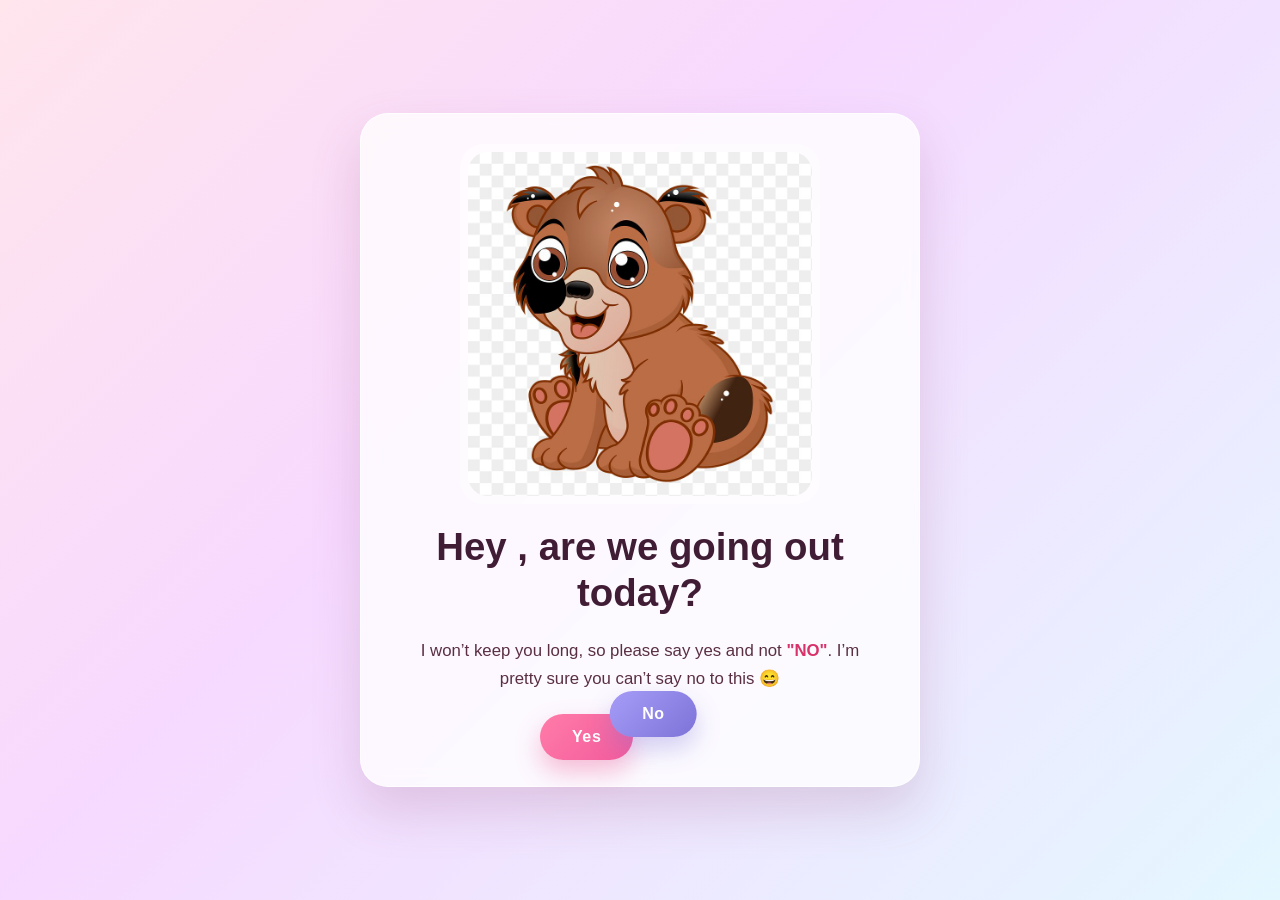
<file: index.html>
<!DOCTYPE html>
<html lang="en">
  <head>
    <meta charset="UTF-8" />
    <meta name="viewport" content="width=device-width, initial-scale=1.0" />
    <title>Ask Her Out</title>

    <link rel="stylesheet" href="./style.css" />
  </head>
  <body>
    <audio id="bgMusic" autoplay loop preload="auto">
      <source src="./Ordinary.mp3" type="audio/mpeg" />
    </audio>

    <div class="page-shell">
      <div class="container">
        <div class="image-card">
          <img src="./for index.jpeg" alt="Cute bear asking a question" class="hero-image" />
        </div>

        <h1>Hey , are we going out today?</h1>
        <p>
          I won’t keep you long, so please say yes and not <strong>"NO"</strong>.
          I’m pretty sure you can’t say no to this 😄
        </p>

        <div class="btn">
          <a href="yes.html" class="yes-btn">Yes</a>
          <a href="#" id="move-random" class="no-btn">No</a>
        </div>
      </div>
    </div>

    <script src="./script.js"></script>
  </body>
</html>
</file>
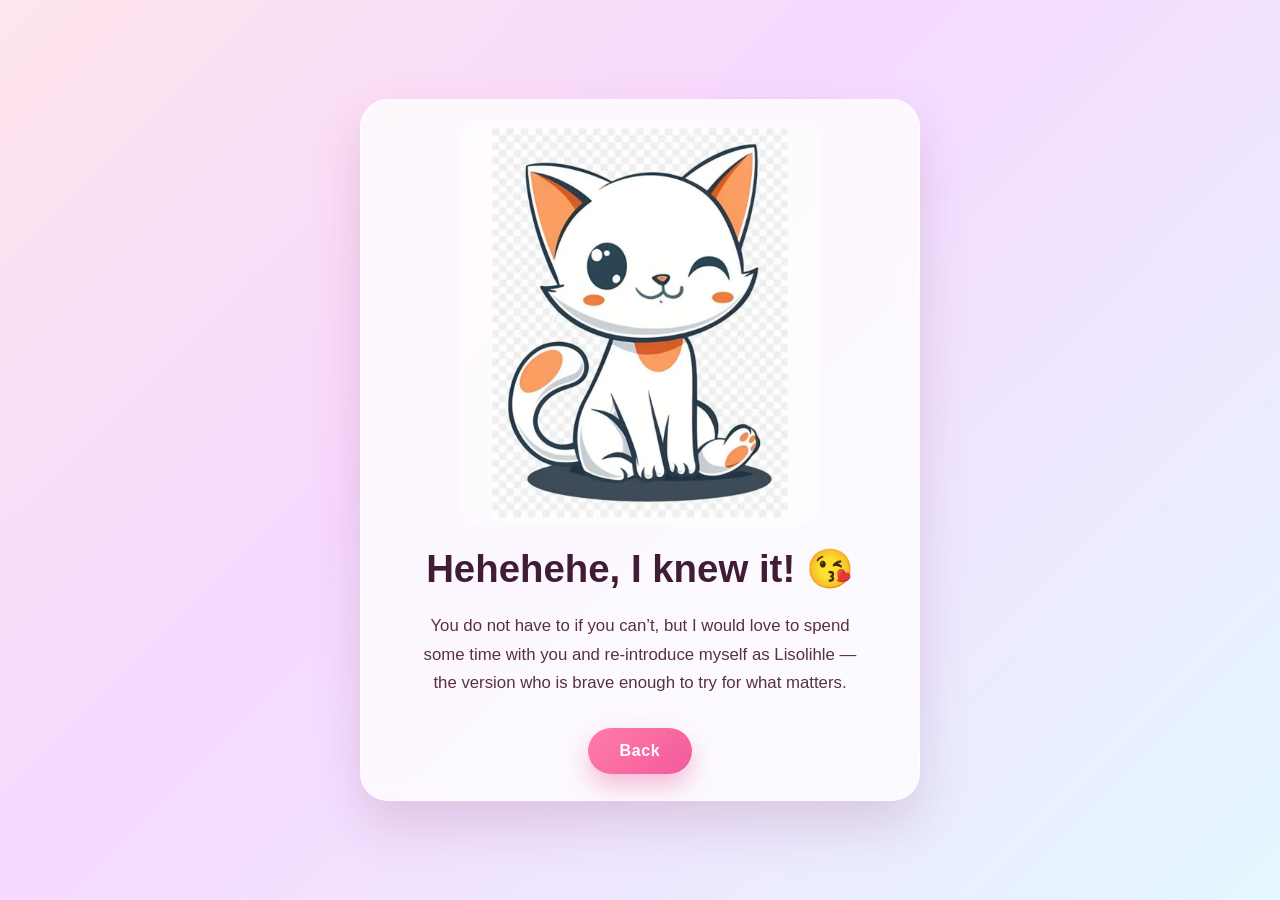
<file: yes.html>
<!DOCTYPE html>
<html lang="en">
  <head>
    <meta charset="UTF-8" />
    <meta name="viewport" content="width=device-width, initial-scale=1.0" />
    <title>Yes! ❤️</title>

    <link rel="stylesheet" href="./style.css" />
  </head>
  <body>
    <audio id="bgMusic" autoplay loop preload="auto">
      <source src="./Ordinary.mp3" type="audio/mpeg" />
    </audio>

    <div class="page-shell">
      <div class="container yes-page">
        <div class="image-card">
          <img src="./for yes.webp" alt="Happy cute cat" class="hero-image" />
        </div>

        <h1>Hehehehe, I knew it! 😘</h1>
        <p>
          You do not have to if you can’t, but I would love to spend some time with you and
          re-introduce myself as Lisolihle — the version who is brave enough to try for what
          matters.
        </p>
        <a href="index.html" class="back-link">Back</a>
      </div>
    </div>
  </body>
</html>
</file>
<file: style.css>
* {
  margin: 0;
  padding: 0;
  box-sizing: border-box;
  font-family: "Segoe UI", Tahoma, Geneva, Verdana, sans-serif;
}

html, body {
  width: 100%;
  min-height: 100%;
  overflow-x: hidden;
}

body {
  min-height: 100vh;
  display: flex;
  justify-content: center;
  align-items: center;
  background: linear-gradient(135deg, #ffe5ec 0%, #f7d9ff 40%, #e4f7ff 100%);
  padding: 24px;
}

.page-shell {
  width: 100%;
  display: flex;
  justify-content: center;
  align-items: center;
}

.container {
  display: flex;
  flex-direction: column;
  text-align: center;
  align-items: center;
  gap: 20px;
  width: min(100%, 560px);
  padding: 30px 24px 26px;
  background: rgba(255, 255, 255, 0.78);
  border: 1px solid rgba(255, 255, 255, 0.8);
  border-radius: 28px;
  box-shadow: 0 24px 50px rgba(134, 54, 100, 0.18);
  backdrop-filter: blur(8px);
}

.image-card {
  width: min(100%, 360px);
  display: flex;
  justify-content: center;
  align-items: center;
  background: rgba(255, 255, 255, 0.5);
  border-radius: 24px;
  padding: 8px;
}

.hero-image {
  width: 100%;
  max-height: 390px;
  object-fit: contain;
  display: block;
  border-radius: 20px;
}

.container h1 {
  font-size: clamp(1.9rem, 3vw, 2.7rem);
  line-height: 1.2;
  color: #411d35;
}

.container p {
  font-size: 1.05rem;
  line-height: 1.7;
  color: #5a2f43;
  max-width: 440px;
}

.container strong {
  color: #d8326a;
}

.btn {
  display: flex;
  gap: 20px;
  justify-content: center;
  align-items: center;
  position: relative;
  flex-wrap: wrap;
  z-index: 1;
}

.btn a,
.back-link {
  text-decoration: none;
  color: #fff;
  background: linear-gradient(135deg, #ff7ca8 0%, #f35a9c 100%);
  padding: 14px 32px;
  border-radius: 999px;
  box-shadow: 0 12px 25px rgba(234, 90, 150, 0.38);
  font-size: 1rem;
  font-weight: 700;
  letter-spacing: 0.04em;
  transition: transform 0.2s ease, box-shadow 0.2s ease;
}

.btn a:hover,
.back-link:hover {
  transform: translateY(-2px) scale(1.02);
  box-shadow: 0 18px 30px rgba(234, 90, 150, 0.42);
}

.no-btn {
  position: fixed;
  left: 50%;
  top: 72%;
  transform: translate(-50%, -50%);
  z-index: 20;
  background: linear-gradient(135deg, #a69cf7 0%, #7d73d8 100%) !important;
  box-shadow: 0 12px 25px rgba(125, 115, 216, 0.32) !important;
  cursor: pointer;
  touch-action: manipulation;
}

.yes-page {
  padding-top: 20px;
}

.back-link {
  display: inline-block;
  margin-top: 10px;
}

@media (max-width: 768px) {
  body {
    padding: 16px;
  }

  .container {
    padding: 22px 18px 20px;
    gap: 16px;
  }

  .image-card {
    width: min(100%, 320px);
  }

  .container h1 {
    font-size: clamp(1.5rem, 7vw, 2.2rem);
  }

  .container p {
    font-size: 0.98rem;
    line-height: 1.6;
  }

  .btn {
    width: 100%;
    gap: 12px;
    min-height: 120px;
  }

  .btn a,
  .back-link {
    padding: 12px 22px;
    width: min(100%, 140px);
    text-align: center;
  }

  .no-btn {
    top: 68%;
  }
}
</file>
